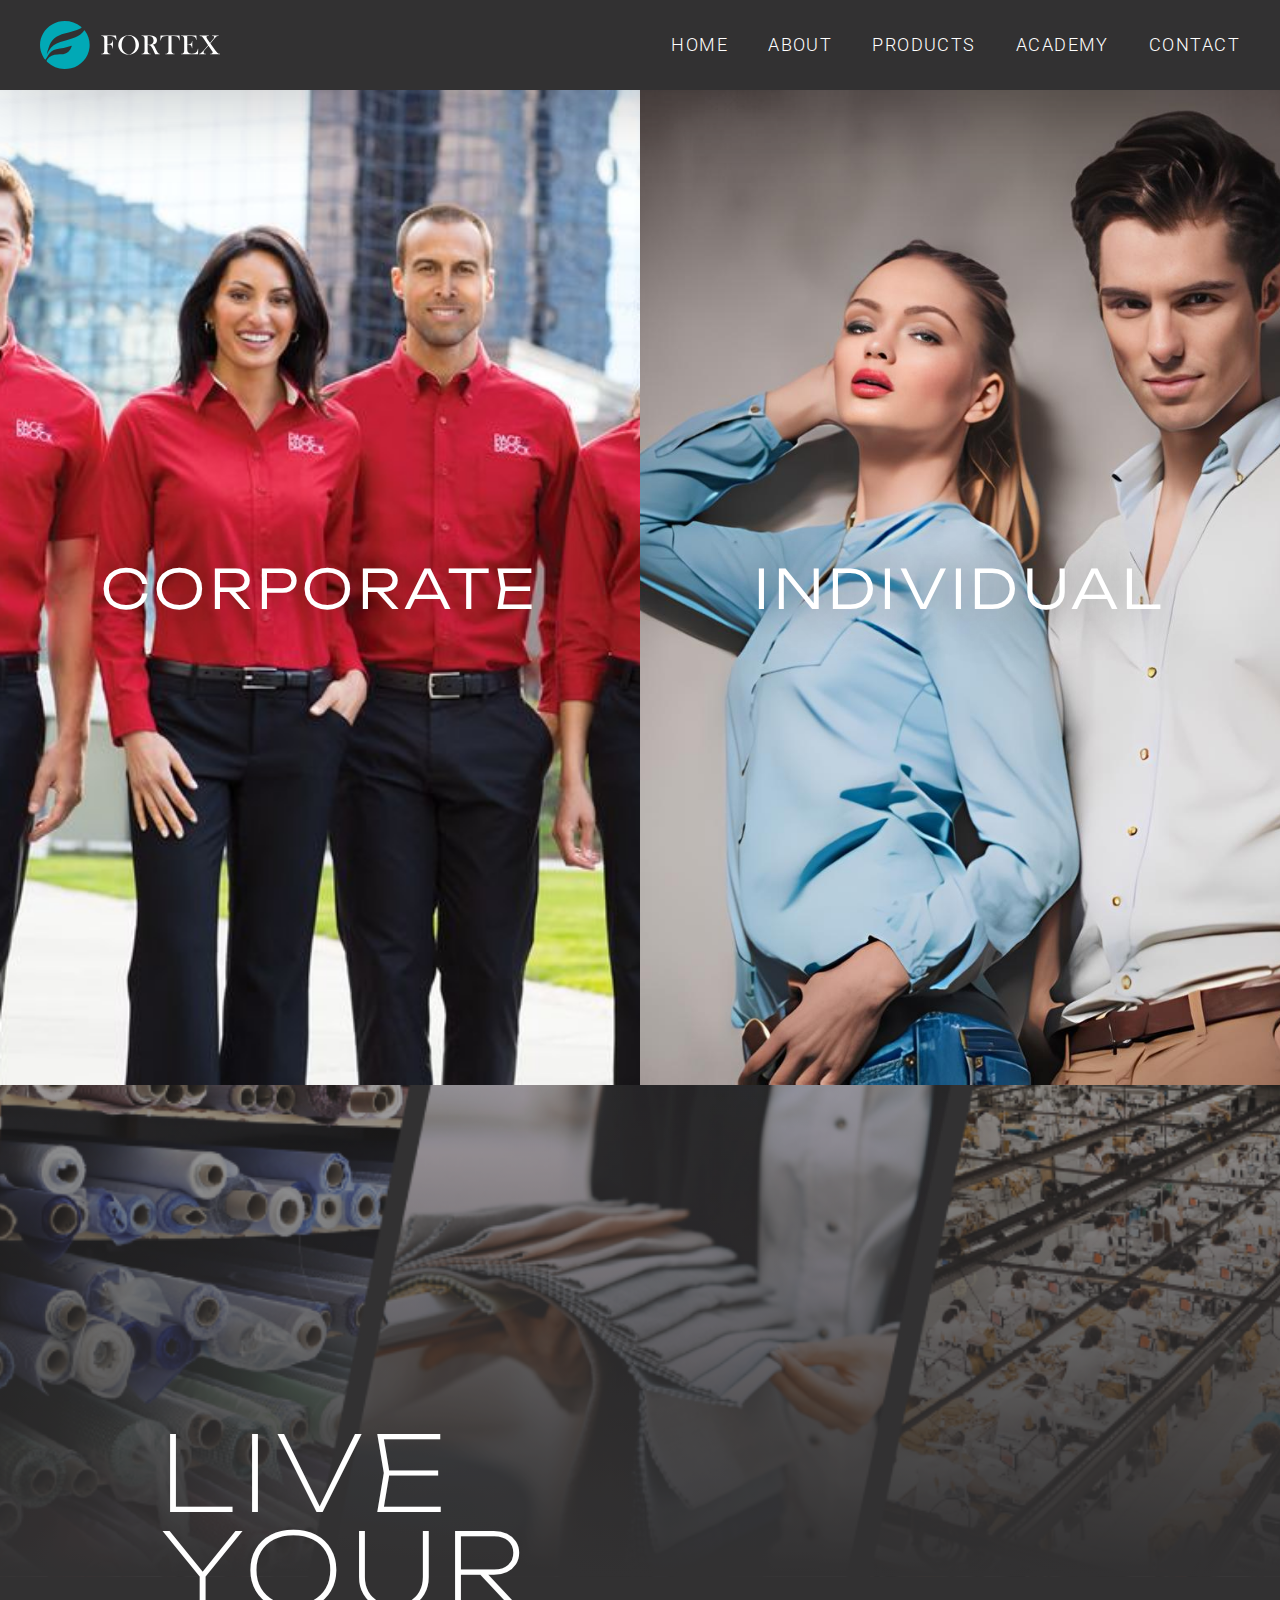
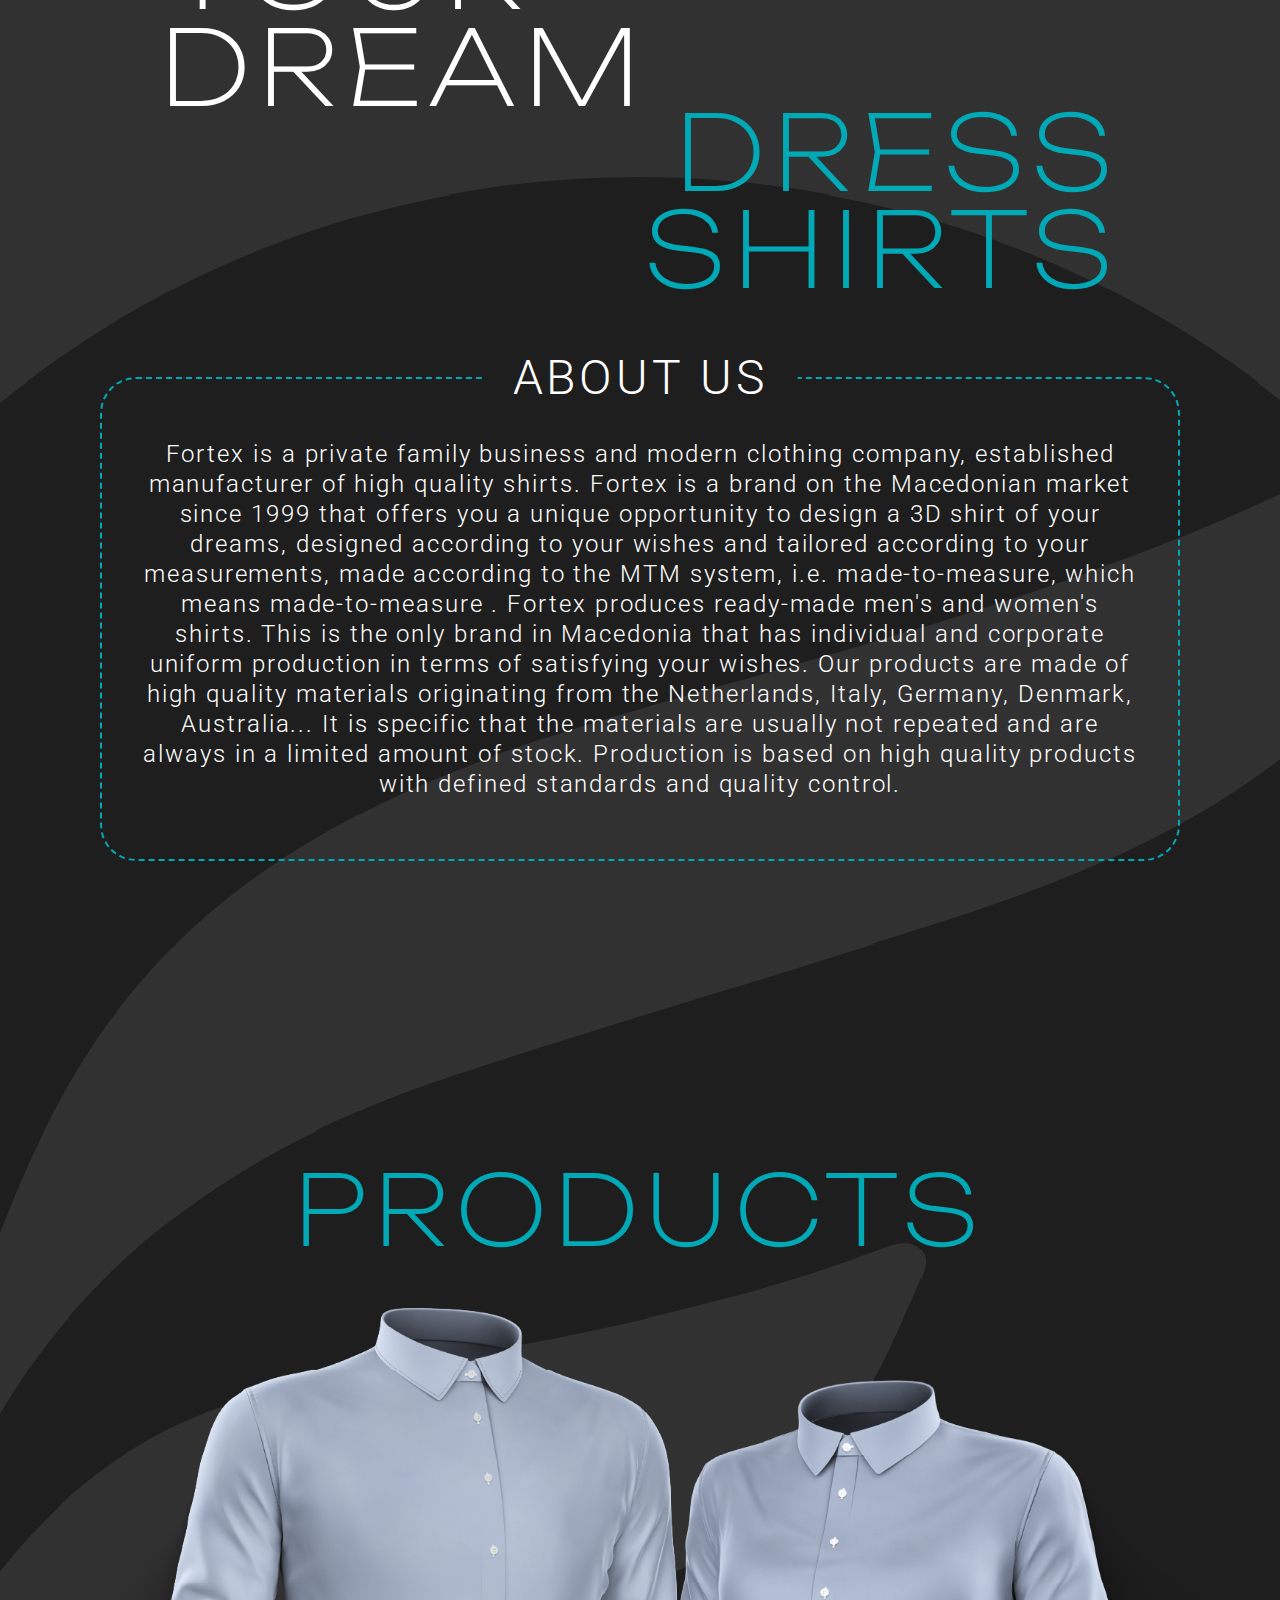
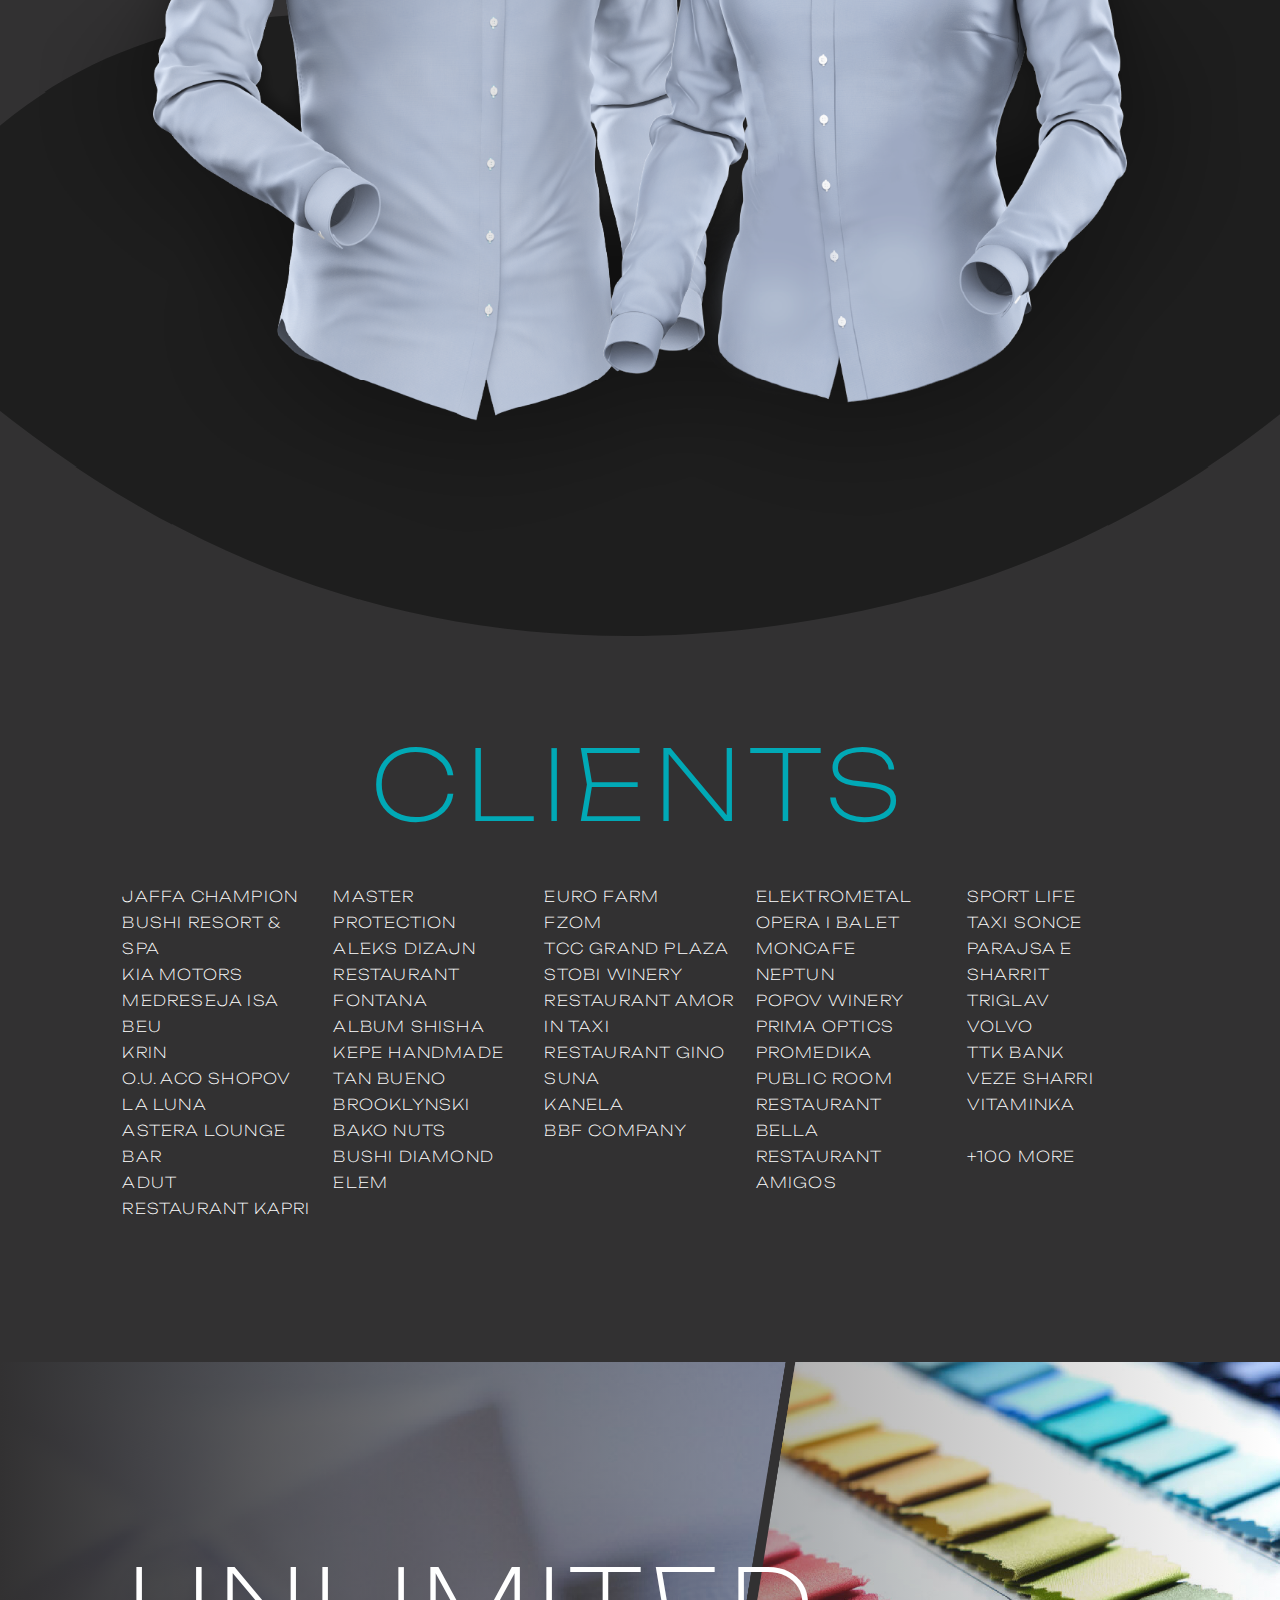
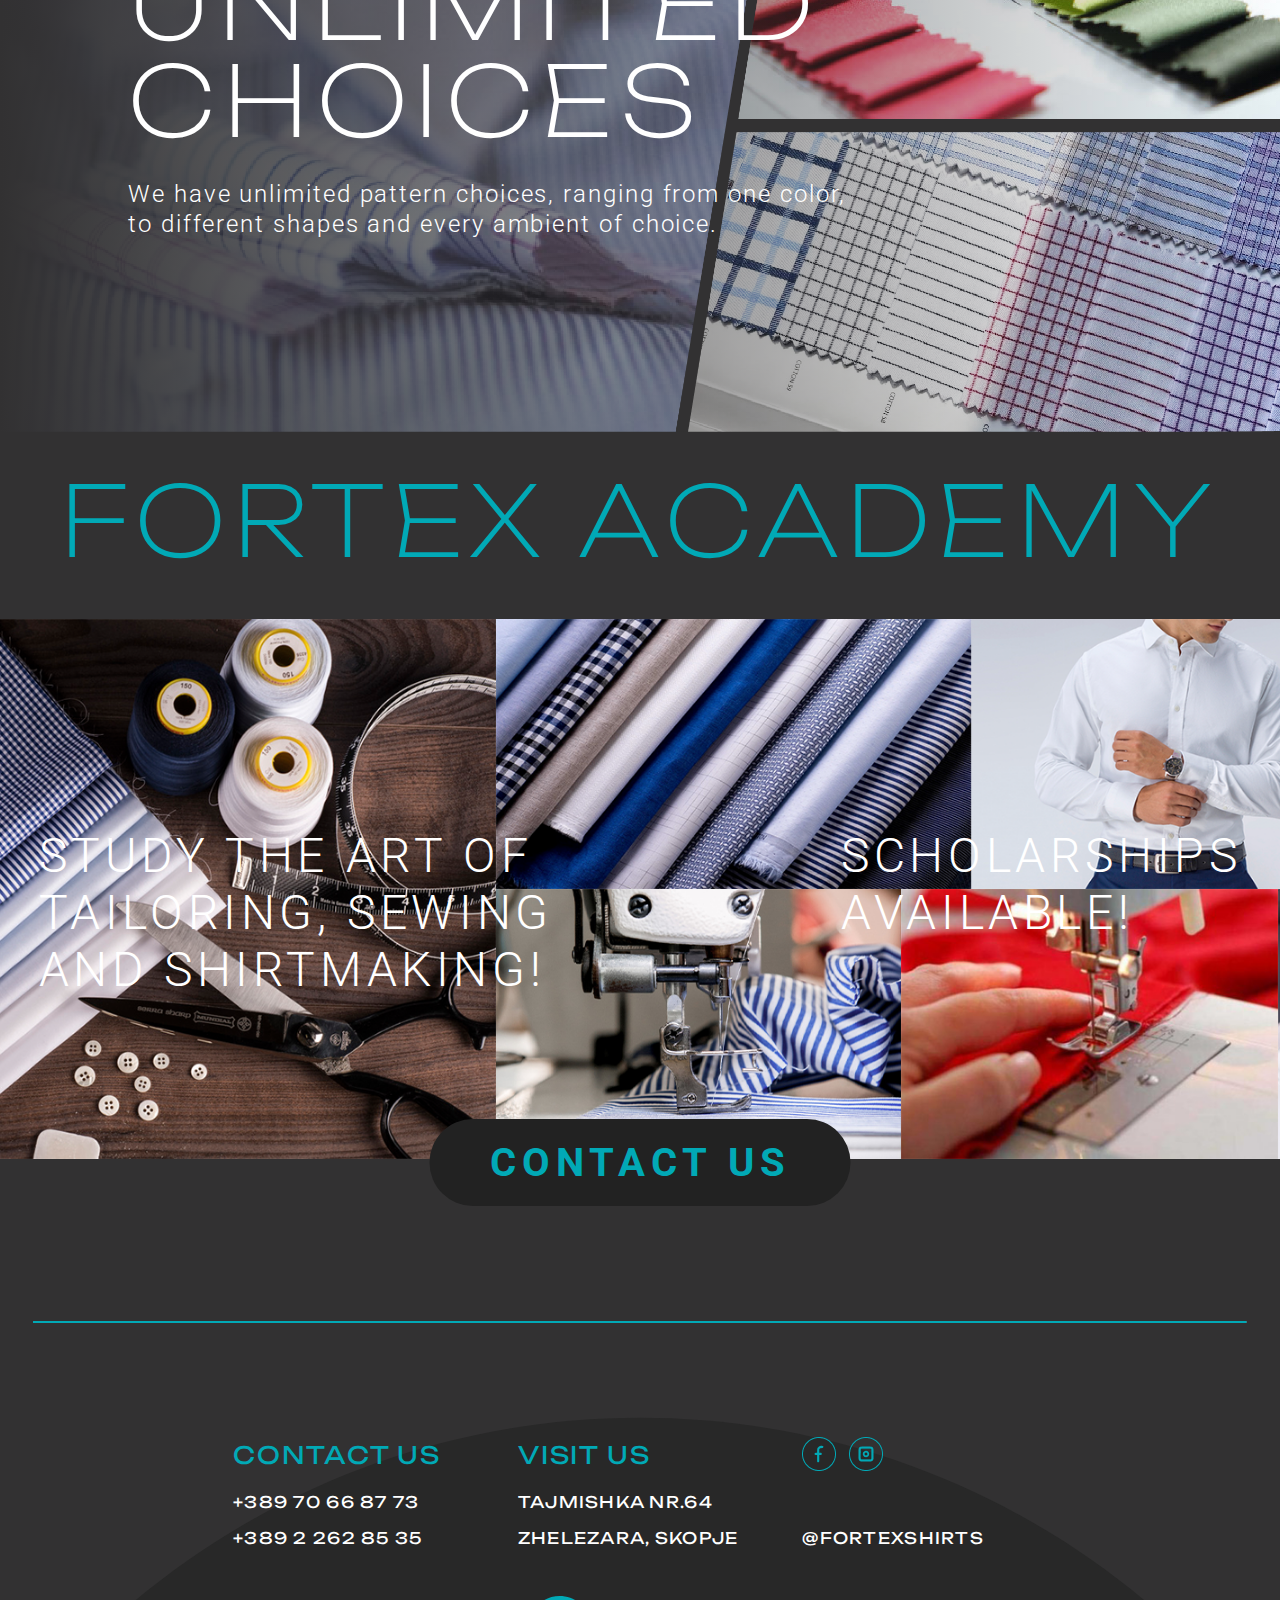
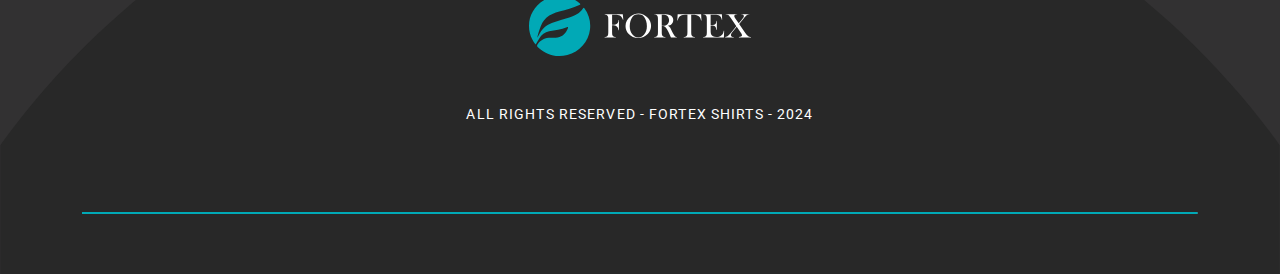
<file: index.html>
<!DOCTYPE html>
<html>
  <head>
    <meta name="viewport" content="width=device-width, initial-scale=1" />
    <meta charset="utf-8" />
        <title>Hero</title>

    <link rel="stylesheet" href="https://fonts.googleapis.com/css2?family=Unbounded:wght@200;300&family=Roboto:wght@300;700&display=swap" />
    <style>
      * {
        margin: 0;
        padding: 0;
        box-sizing: border-box;
      }
      
      body {
        background-color: #323132;
        color: white;
        font-family: "Roboto", sans-serif;
      }
      
      .MENU {
        width: 100%;
        height: 90px;
        background-color: #323132;
        box-shadow: 0px 4px 85px rgba(0, 0, 0, 0.25);
        display: flex;
        justify-content: center;
        align-items: center;
        position: relative;
        padding: 0 20px;
        z-index: 4;
      }

      .group {
        max-width: 1600px;
        width: 100%;
        display: flex;
        justify-content: space-between;
        align-items: center;
        padding: 15px 20px;
      }

      .LOGO {
        width: 180px;
        height: auto;
      }

      .nav-links {
        display: flex;
        gap: 40px;
      }

      .text-wrapper {
        font-family: "Roboto", Helvetica;
        font-weight: 300;
        color: #ffffff;
        font-size: 18px;
        letter-spacing: 1.44px;
        text-decoration: none;
        white-space: nowrap;
        transition: opacity 0.3s;
      }

      .text-wrapper:hover {
        opacity: 0.8;
      }

      .hamburger {
        display: none;
        cursor: pointer;
        width: 30px;
        height: 20px;
        flex-direction: column;
        justify-content: space-between;
      }

      .hamburger span {
        display: block;
        width: 100%;
        height: 2px;
        background-color: white;
        transition: all 0.3s;
      }

      /* Tablet styles */
      @media (max-width: 1024px) {
        .nav-links {
          gap: 30px;
        }

        .LOGO {
          width: 160px;
        }
      }
 
      /* Mobile styles */
      @media (max-width: 768px) {
        .MENU {
          height: 70px;
        }

        .group {
          flex-wrap: wrap;
        }

        .LOGO {
          width: 140px;
        }

        .nav-links {
          position: fixed;
          top: 70px;
          left: 0;
          width: 100%;
          background-color: #323132;
          flex-direction: column;
          align-items: center;
          padding: 20px 0;
          gap: 25px;
          transform: translateY(-150%);
          transition: transform 0.3s ease-in-out;
          z-index: 100;
        }

        .nav-links.active {
          transform: translateY(0);
        }

        .hamburger {
          display: flex;
        }

        .hamburger.active span:nth-child(1) {
          transform: translateY(9px) rotate(45deg);
        }

        .hamburger.active span:nth-child(2) {
          opacity: 0;
        }

        .hamburger.active span:nth-child(3) {
          transform: translateY(-9px) rotate(-45deg);
        }
      }


      .container {
        width: 100%;
        max-width: 1728px;
        margin: 0 auto;
        overflow: hidden;
      }
      
      /* Header Section */
      .header {
        display: grid;
        grid-template-columns: 1fr 1fr;
        height: 100vh;
        min-height: 995px;
      }
      
      .header-image {
        width: 100%;
        height: 100%;
        object-fit: cover;
      }
      
      .header-left {
        background-image: url('webimages/image1.png');
        background-size: cover;
        background-position: center;
        position: relative;
      }
      
      .header-right {
        background-image: url('webimages/image2.png');
        background-size: cover;
        background-position: center;
        position: relative;
      }
      
      .header-label {
        position: relative;
        top: 50%;
        transform: translateY(-50%);
        font-family: "Unbounded", sans-serif;
        font-weight: 300;
        font-size: 54px;
        letter-spacing: 4.32px;
        text-shadow: 0px 0px 50px rgba(0, 0, 0, 0.6);
      }
      
      .corporate {
        text-align: center;
      }
      
      .individual {
        text-align: center;
      }
      
      /* Dream Section */
      .dream-section {
        position: relative;
        padding: 100px 0;
        text-align: center;
      }
      
      .dream-bg {
  position: absolute;
  top: 0;
  left: 0;
  width: 100%;
  height: 100%;
  opacity: 0.6;
  background-image:
    linear-gradient(180deg, rgba(50, 49, 50, 0) 0%, rgba(50, 49, 50, 1) 100%),
    url('webimages/2ndhero.png');
  background-size: cover;
  background-position: center;
  background-repeat: no-repeat;
  z-index: 0;
}

     .dream-content {
  position: relative;
  z-index: 1;
  max-width: 1200px;
  margin: 0 auto;
  height: 100%;
  display: flex;
  justify-content: space-between;
  align-items: center;
}

.dream-title {
  transform: translateY(240px);
  font-family: "Unbounded", sans-serif;
  font-weight: 200;
  font-size: 104px;
  letter-spacing: 7.78px;
  line-height: 97.2px;
  text-align: left;
  padding-left: 10%;
  width: 30%;
}

.dream-subtitle {
  transform: translateY(470px);
  font-family: "Unbounded", sans-serif;
  font-weight: 200;
  color: #01a9b6;
    padding-right: 10%;
  font-size: 104px;
  letter-spacing: 7.78px;
  line-height: 97.2px;
  text-align: right;
  width: 60%;
}

      
   
      /* About Section */
      .about-section {
        margin-top: 200px;
        padding: 200px 100px;
        display: flex;
        justify-content: center;
      }
      
      .about-container {
        max-width: 1247px;
        width: 100%;
        position: relative;
        padding: 100px 140;
      }
      
      .about-border {
        border: 2px dashed #01a9b6;
        border-radius: 36px;
        padding: 60px 40px;
      }
      
      .about-title {
        position: absolute;
        top: 0;
        left: 50%;
  transform: translate(-50%, -50%); /* X: center, Y: move up slightly */
        
        background-color: rgb(30, 30, 30);
        padding: 10px 30px;
        font-size: 48px;
          font-weight: 300; /* or 400 for normal */
        letter-spacing: 3.84px;
      }
      
      .about-text {
        font-weight: 300;
        font-size: 24px;
        letter-spacing: 1.92px;
        line-height: 30px;
        text-align: center;
      }
      
      /* Products Section */
      .products-section {
        padding: 100px 0;
        text-align: center;
      }
      
      .products-title {
        font-family: "Unbounded", sans-serif;
        font-weight: 200;
        color: #01a9b6;
        font-size: 97.2px;
        letter-spacing: 7.78px;
        line-height: 97.2px;
        margin-bottom: 50px;
      }
      
      .products-image {
        max-width: 1202px;
        width: 100%;
        height: auto;
        margin: 0 auto;
      }
      
      /* Clients Section */
      .clients-section {
        padding: 100px 0;
        text-align: center;
      }
      
      .clients-title {
        font-family: "Unbounded", sans-serif;
        font-weight: 200;
        color: #01a9b6;
        font-size: 97.2px;
        letter-spacing: 7.78px;
        line-height: 97.2px;
        margin-bottom: 50px;
      }
      
      .clients-grid {
        display: grid;
        grid-template-columns: repeat(5, 1fr);
        gap: 20px;
        max-width: 1241px;
        margin: 0 8%;
        padding: 0 20px;

      }
      
      .client-column {
        font-family: "Unbounded", sans-serif;
        font-weight: 200;
        font-size: 15px;
        letter-spacing: 1.2px;
        line-height: 26px;
        text-align: left;
      }
      
      /* Choices Section */
      .choices-section {
        position: relative;
        height: 670px;
        margin: 40px 0;
      }
      
      .choices-bg {
        width: 100%;
        height: 100%;
        object-fit: cover;
      }
      
      .choices-overlay {
        position: absolute;
        top: 0;
        left: 0;
        width: 100%;
        height: 100%;
        background: linear-gradient(90deg, rgba(50, 49, 50, 1) 0%, rgba(50, 49, 50, 0) 100%);
      }
      
      .choices-content {
        position: absolute;
        top: 50%;
        transform: translateY(-50%);
        left: 10%;
        max-width: 738px;
      }
      
      .choices-title {
        font-family: "Unbounded", sans-serif;
        font-weight: 200;
        font-size: 97.2px;
        letter-spacing: 7.78px;
        line-height: 97.2px;
        margin-bottom: 30px;
      }
      

      .fortex-title{
font-family: "Unbounded", sans-serif;
        font-weight: 200;
        color: #01a9b6;
        font-size: 97.2px;
        letter-spacing: 7.78px;
        line-height: 97.2px;
        margin-bottom: 50px;
        align-items:center ;
        text-align: center;
      }
      .choices-text {
        font-weight: 300;
        font-size: 24px;
        letter-spacing: 1.92px;
        line-height: 30px;
      }
      
      /* Academy Section */
      .academy-section {
        position: relative;
        height: 587px;
        margin: 40px 0;
      }
      
      .academy-bg {
        width: 100%;
        height: 540px;
        object-fit: cover;
      }
      
      .academy-content {
        position: absolute;
        top: 50%;
        left: 50%;
        transform: translate(-50%, -50%);
        width: 100%;
        max-width: 1203px;
        display: flex;
        justify-content: space-between;
      }
      .about-products-wrapper {
        position: relative;
        background-image: url(webimages/vector\ \(3\).svg);
        background-size: cover;
        background-position: center;
        opacity: 1;
        z-index: -1;
      }
      
      .academy-text {
        font-weight: 300;
        font-size: 57.6px;
        letter-spacing: 4.61px;
        line-height: normal;
      }
      
      .contact-button {
        position: absolute;
        bottom: 0;
        left: 50%;
        transform: translateX(-50%);
        background-color: #222222;
        border-radius: 47px;
        padding: 20px 60px;
        font-weight: 700;
        color: #01a9b6;
        font-size: 40px;
        letter-spacing: 6px;
        text-decoration: none;
      }
      
      /* Responsive Styles */
      @media (max-width: 1440px) {
        /* .dream-title, .dream-subtitle, .products-title, .clients-title {
        
        } */
     
        .academy-text {
          font-size: 48px;
        }
      }
      
      @media (max-width: 1024px) {
        .client-column {
       
        text-align: center;
      }
          .dream-subtitle{
          font-size: 72px;
          line-height: 72px;
          padding-right: 20%;
        }
        .clients-title{
font-size: 72px;
          line-height: 72px;
        }
        .products-title,.fortex-title{
            font-size: 72px;
          line-height: 72px;
        }
.dream-title{
    font-size: 72px;
          line-height: 72px;
    padding-left: 20%;
}

        .header {
          grid-template-columns: 1fr;
          height: auto;
          min-height: auto;
        }
        
        .header-left, .header-right {
          height: 50vh;
        }
        

        
        .about-title {
          font-size: 36px;
        }
        
        .about-text {
          font-size: 20px;
        }
        
        .clients-grid {
          grid-template-columns: repeat(3, 1fr);
        }
        
        .academy-content {
          flex-direction: column;
          text-align: center;
        }
        
        .academy-text {
          font-size: 36px;
          margin-bottom: 20px;
        }
      }
      
      @media (max-width: 768px) {
        .dream-title, .dream-subtitle, .products-title, .clients-title,.fortex-title {
          font-size: 60px;
          line-height: 60px;
        }
        
        .about-title {
          font-size: 28px;
        }
        
        .about-text {
          font-size: 18px;
        }
        
        .clients-grid {
          grid-template-columns: repeat(2, 1fr);
        }
        
        .choices-content {
          padding: 0 20px;
        }
        
        .choices-title {
          font-size: 48px;
          line-height: 48px;
        }
        
        .choices-text {
          font-size: 18px;
        }
        
        .academy-text {
          font-size: 28px;
        }
        
        .contact-button {
          font-size: 28px;
          padding: 15px 40px;
        }
      }
      
      @media (max-width: 480px) {
          .products-title, .clients-title {
          font-size: 48px;
          line-height: 48px;
        }
        .dream-content{
            display: block;
        }
        .dream-title{
              transform: translateY(140px); /* Reset or reduce if needed */
    font-size: 48px; /* Smaller font for mobile */
    line-height: 42px;
    text-align: center;
    width: 100%;
    padding: 0 20px;
        }
  .dream-subtitle {
    transform: translateY(200px); /* Reset or reduce if needed */
    font-size: 48px; /* Smaller font for mobile */
    line-height: 42px;
    text-align: center;
    width: 100%;
    padding: 0 20px;
  }
        
        .header-label {
          font-size: 36px;
        }
        
        .about-title {
          font-size: 24px;
        }
        
        .about-text {
          font-size: 16px;
        }
        .about-section{
                padding: 200px 10px;

        }
        .clients-grid {
          grid-template-columns: 1fr;
        }
        
        .choices-title {
          font-size: 36px;
          line-height: 36px;
        }
        
        .academy-text {
          font-size: 24px;
        }
        
        .contact-button {
          font-size: 17px;
          padding: 10px 20px;
transform: translate3d(-100px, -10px, 10px); 
        }
      }
     .FOOTER {
    background-color: #323132;
    width: 100%;
    height: auto;
    min-height: 620px;
    position: relative;
    background-image: url(webimages/layer-1.svg);
    background-size: contain;            /* Keep aspect ratio */
    background-repeat: no-repeat;        /* Avoid repeat */
    background-position: bottom center;  /* Align horizontally center, vertically bottom */
    display: flex;
    flex-direction: column;
    align-items: center;
    padding: 75px 20px 40px;
}


        .p {
            font-family: "Roboto", Helvetica;
            font-weight: 400;
            color: #ffffff;
            font-size: 14px;
            letter-spacing: 1.12px;
            line-height: 36px;
            white-space: nowrap;
            margin-top: auto;
            margin-bottom: 20px;
            text-align: center;
        }

        .vector-stroke {
            width: 90%;
            max-width: 1214px;
            height: 2px;
            margin: 20px auto;
            background-color: rgba(255, 255, 255, 0.2);
        }

        .group-3 {
            width: 100%;
            max-width: 1214px;
            height: auto;
            display: flex;
            flex-direction: column;
            align-items: center;
            position: relative;
            margin-bottom: 40px;
        }

        .vector-stroke-2 {
            width: 100%;
            height: 2px;
            background-color: rgba(255, 255, 255, 0.2);
            margin-bottom: 40px;
        }

        .group-4 {
            width: 100%;
            max-width: 814px;
            height: auto;
            display: flex;
            flex-wrap: wrap;
            justify-content: space-between;
            gap: 40px;
            margin: 74px auto 0;
            position: relative;
        }

        .group-5, .group-wrapper, .group-7 {
            flex: 1;
            min-width: 200px;
            position: relative;
            height: 119px;
        }

        .text-wrapper-2 {
            font-family: "Unbounded", Helvetica;
            font-weight: 400;
            color: #ffffff;
            font-size: 16px;
            letter-spacing: 1.28px;
            line-height: 36px;
            position: absolute;
            bottom: 0;
            left: 0;
        }

        .text-wrapper-3 {
            font-family: "Unbounded", Helvetica;
            font-weight: 400;
            color: #01a9b6;
            font-size: 24px;
            letter-spacing: 1.92px;
            line-height: 36px;
            white-space: nowrap;
            position: absolute;
            top: 0;
            left: 0;
        }

        .group-6 {
            position: relative;
            width: 100%;
            height: 119px;
        }

        .text-wrapper-4 {
            font-family: "Unbounded", Helvetica;
            font-weight: 400;
            color: #ffffff;
            font-size: 16px;
            letter-spacing: 1.28px;
            line-height: 36px;
            white-space: nowrap;
            position: absolute;
            bottom: 0;
            left: 0;
        }

        .layer {
            position: absolute;
            width: 81px;
            height: 34px;
            top: 0;
            left: 0;
        }

        .img, .group-8 {
            position: absolute;
            width: 34px;
            height: 34px;
            top: 0;
        }

        .img {
            left: 0;
        }

        .group-8 {
            left: 47px;
        }

        .LOGO-2 {
            width: 222px;
            height: 60px;
            margin: 40px auto;
            display: block;
        }

        /* Responsive adjustments */
        @media (max-width: 768px) {
            .group-4 {
                flex-direction: column;
                align-items: center;
                text-align: center;
                gap: 60px;
                margin-top: 40px;
            }

            .group-5, .group-wrapper, .group-7 {
                height: auto;
                min-height: 119px;
                text-align: center;
            }

            .text-wrapper-2, .text-wrapper-3, .text-wrapper-4 {
                position: static;
                text-align: center;
            }

            .layer {
                position: relative;
                margin: 15px auto 0;
            }

            .vector-stroke, .vector-stroke-2 {
                margin: 40px auto;
            }
        }

        @media (max-width: 480px) {
            .p {
                white-space: normal;
                text-align: center;
                line-height: 1.5;
            }
.FOOTER{
    padding-top: 0px;
}
            .group-5, .group-wrapper, .group-7 {
                min-width: 100%;
            }
        }
     




    </style>
  </head>
  <body>
 <div class="MENU">
      <div class="group">
        <img class="LOGO" src="webimages/logo.svg" alt="Logo" />
        <div class="hamburger" id="hamburger">
          <span></span>
          <span></span>
          <span></span>
        </div>
        <div class="nav-links" id="navLinks">
          <a href="index.html" class="text-wrapper">HOME</a>
          <a href="aboutus.html" class="text-wrapper">ABOUT</a>
          <a href="product.html" class="text-wrapper">PRODUCTS</a>
          <a href="academy.html" class="text-wrapper">ACADEMY</a>
          <a href="#" class="text-wrapper">CONTACT</a>
        </div>
      </div>
    </div>
    
    <div class="container">
      <!-- Header Section -->
      <section class="header">
        <div class="header-left">
          <div class="header-label corporate">CORPORATE</div>
        </div>
        <div class="header-right">
          <div class="header-label individual">INDIVIDUAL</div>
        </div>
      </section>
      
      <!-- Dream Section -->
      <section class="dream-section">
        <div class="dream-bg"></div>
        <div class="dream-content">
          <h1 class="dream-title">LIVE <br />YOUR <br />DREAM</h1>
          <h2 class="dream-subtitle">DRESS<br />SHIRTS</h2>
        </div>
      </section>
      
      <div class="about-products-wrapper">
      <!-- About Section -->
      <section class="about-section">
        <div class="about-container">
          <h3 class="about-title">ABOUT US</h3>
          <div class="about-border">
            <p class="about-text">
              Fortex is a private family business and modern clothing company, established manufacturer of high
              quality shirts. Fortex is a brand on the Macedonian market since 1999 that offers you a unique
              opportunity to design a 3D shirt of your dreams, designed according to your wishes and tailored
              according to your measurements, made according to the MTM system, i.e. made-to-measure, which means
              made-to-measure . Fortex produces ready-made men's and women's shirts. This is the only brand in
              Macedonia that has individual and corporate uniform production in terms of satisfying your wishes. Our
              products are made of high quality materials originating from the Netherlands, Italy, Germany, Denmark,
              Australia... It is specific that the materials are usually not repeated and are always in a limited
              amount of stock. Production is based on high quality products with defined standards and quality
              control.
            </p>
          </div>
        </div>
      </section>
      
      <!-- Products Section -->
      <section class="products-section">
        <h2 class="products-title">PRODUCTS</h2>
        <img class="products-image" src="webimages/doubleshirt.png" alt="Products">
      </section>
          </div>

      <!-- Clients Section -->
      <section class="clients-section">
        <h2 class="clients-title">CLIENTS</h2>
        <div class="clients-grid">
          <div class="client-column">
            JAFFA CHAMPION<br />BUSHI RESORT & SPA<br />KIA MOTORS<br />MEDRESEJA ISA BEU<br />KRIN<br />O.U. ACO
            SHOPOV<br />LA LUNA<br />ASTERA LOUNGE BAR<br />ADUT<br />RESTAURANT KAPRI
          </div>
          <div class="client-column">
            MASTER PROTECTION<br />ALEKS DIZAJN<br />RESTAURANT FONTANA<br />ALBUM SHISHA<br />KEPE HANDMADE<br />TAN
            BUENO<br />BROOKLYNSKI<br />BAKO NUTS<br />BUSHI DIAMOND<br />ELEM
          </div>
          <div class="client-column">
            EURO FARM<br />FZOM<br />TCC GRAND PLAZA<br />STOBI WINERY<br />RESTAURANT AMOR<br />IN TAXI<br />RESTAURANT
            GINO<br />SUNA<br />KANELA<br />BBF COMPANY
          </div>
          <div class="client-column">
            ELEKTROMETAL<br />OPERA I BALET<br />MONCAFE<br />NEPTUN<br />POPOV WINERY<br />PRIMA OPTICS<br />PROMEDIKA<br />PUBLIC
            ROOM<br />RESTAURANT BELLA<br />RESTAURANT AMIGOS
          </div>
          <div class="client-column">
            SPORT LIFE<br />TAXI SONCE<br />PARAJSA E SHARRIT<br />TRIGLAV<br />VOLVO<br />TTK BANK<br />VEZE SHARRI<br />VITAMINKA<br /><br />+100
            MORE
          </div>
        </div>
      </section>

      <!-- Choices Section -->
      <section class="choices-section">
        <img class="choices-bg" src="webimages/choice.png" alt="Choices">
        <div class="choices-overlay"></div>
        <div class="choices-content">
          <h2 class="choices-title">UNLIMITED<br />CHOICES</h2>
          <p class="choices-text">
            We have unlimited pattern choices, ranging from one color,<br />to different shapes and every ambient of
            choice.
          </p>
        </div>
      </section>
              <h2 class="fortex-title">FORTEX ACADEMY</h2>

      <!-- Academy Section -->
      <section class="academy-section">
        <img class="academy-bg" src="webimages/academysection.png" alt="Academy">
        <div class="academy-content">
          <p class="academy-text">STUDY THE ART OF <br />TAILORING, SEWING <br />AND SHIRTMAKING!</p>
          <p class="academy-text">SCHOLARSHIPS<br />AVAILABLE!</p>
        </div>
        <a href="#" class="contact-button">CONTACT US</a>
      </section>
        <!-- Footer Section -->
         
 <footer class="FOOTER">
        <div class="group-3">
            <img class="vector-stroke-2" src="webimages/vector-1--stroke-.svg" />
            <div class="group-4">
                <div class="group-5">
                    <div class="text-wrapper-3">CONTACT US</div>
                    <p class="text-wrapper-2">+389 70 66 87 73 <br />+389 2 262 85 35</p>
                </div>
                <div class="group-wrapper">
                    <div class="group-6">
                        <div class="text-wrapper-3">VISIT US</div>
                        <div class="text-wrapper-2">TAJMISHKA NR.64 <br />ZHELEZARA, SKOPJE</div>
                    </div>
                </div>
                <div class="group-7">
                    <div class="text-wrapper-4">@FORTEXSHIRTS</div>
                    <div class="layer">
                        <img class="img" src="webimages/fb.png" alt="Social icon" />
                        <img class="group-8" src="webimages/insta.png" alt="Social icon" />
                    </div>
                </div>
            </div>
            <img class="LOGO-2" src="webimages/logo.svg" alt="Fortex Logo" />
                    <p class="p">ALL RIGHTS RESERVED - FORTEX SHIRTS - 2024</p>

        </div>
        <img class="vector-stroke" src="webimages/vector-1--stroke- (1).svg" />
    </footer>

    </div>
    <script>
    const hamburger = document.getElementById('hamburger');
      const navLinks = document.getElementById('navLinks');

      hamburger.addEventListener('click', () => {
        navLinks.classList.toggle('active');
        hamburger.classList.toggle('active');
      });
</script>
  </body>
  
</html>
</file>
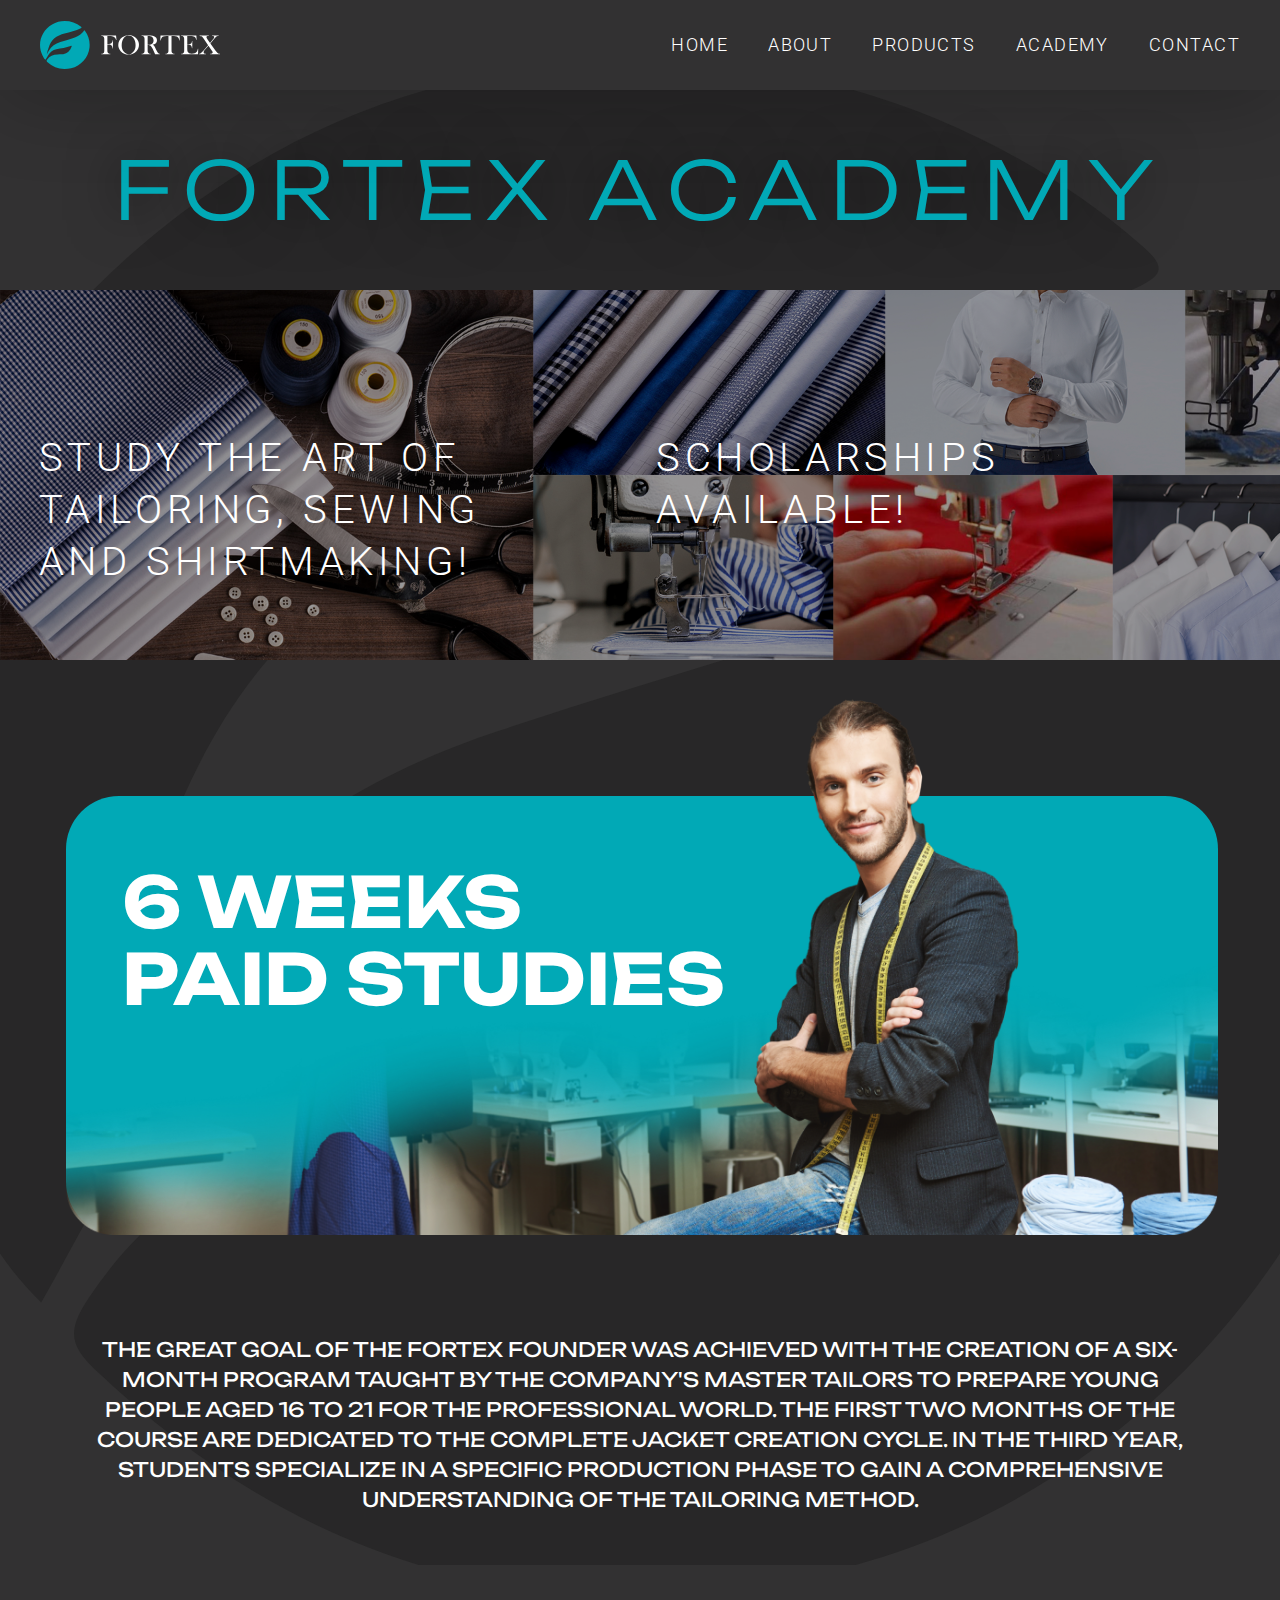
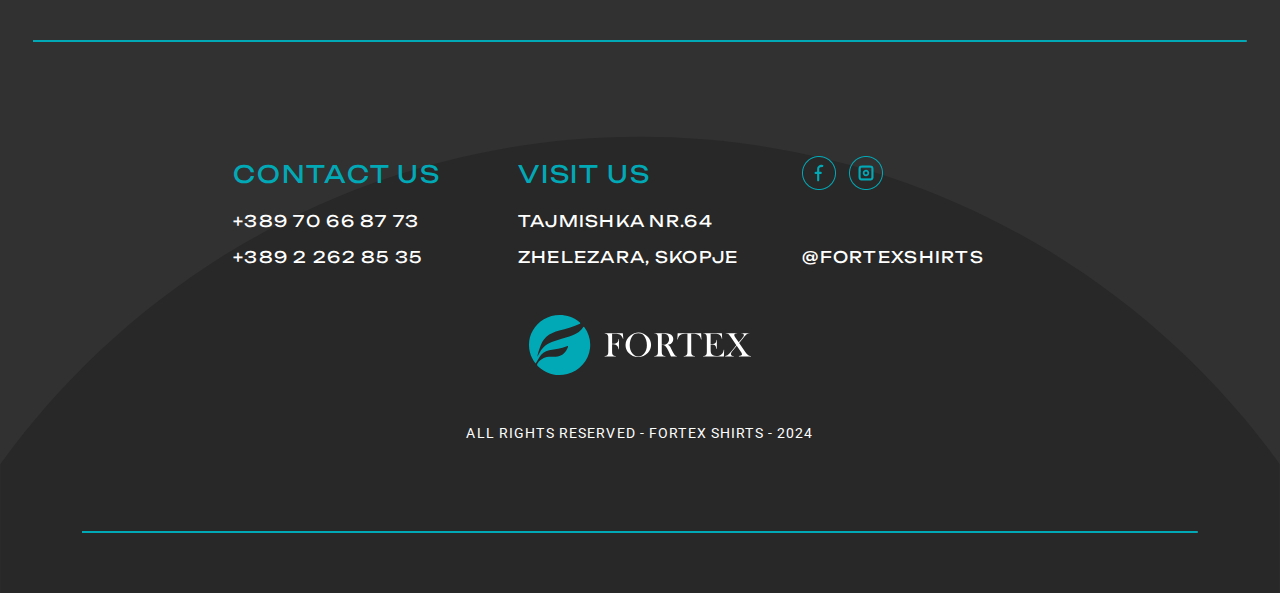
<file: academy.html>
<!DOCTYPE html>
<html>
  <head>
    <meta name="viewport" content="width=device-width, initial-scale=1" />
    <meta charset="utf-8" />
    <link href="https://fonts.googleapis.com/css2?family=Unbounded:wght@300;400;600&family=Roboto:wght@300;400&display=swap" rel="stylesheet">
    <link rel="stylesheet" href="academy.css">
  </head>
  <body>
<div class="MENU1">
      <div class="group1">
        <img class="LOGO" src="webimages/logo.svg" alt="Logo" />
        <div class="hamburger" id="hamburger">
          <span></span>
          <span></span>
          <span></span>
        </div>
        <div class="nav-links" id="navLinks">
          <a href="index.html" class="text-wrapper">HOME</a>
          <a href="aboutus.html" class="text-wrapper">ABOUT</a>
          <a href="product.html" class="text-wrapper">PRODUCTS</a>
          <a href="academy.html" class="text-wrapper">ACADEMY</a>
          <a href="#" class="text-wrapper">CONTACT</a>
        </div>
      </div>
    </div>


    <div class="ACADEMY">
      <div class="overlap-group-wrapper">
        <img class="vector" src="webimages/vector (1).svg" alt="background pattern" />
        
        <div class="fortex-academy">FORTEX ACADEMY</div>
        
        <div class="div-2">
 <div class="group-7">
          <p class="STUDY-THE-ART-OF">STUDY THE ART OF <br />TAILORING, SEWING <br />AND SHIRTMAKING!</p>
          <div class="SCHOLARSHIPS">SCHOLARSHIPS<br />AVAILABLE!</div>
        </div>
        

        </div>
        
       
        <div class="akademija-container">
          <img class="akademija" src="webimages/akademija-1.png" alt="Fortex Academy" />
          <div class="rectangle"></div>
          <div class="element-weeks-paid-studies">6 WEEKS<br />PAID STUDIES</div>
        </div>
        
        <p class="the-great-goal-of">
          THE GREAT GOAL OF THE FORTEX FOUNDER WAS ACHIEVED WITH THE CREATION OF A SIX-MONTH PROGRAM TAUGHT BY THE
          COMPANY'S MASTER TAILORS TO PREPARE YOUNG PEOPLE AGED 16 TO 21 FOR THE PROFESSIONAL WORLD. THE FIRST TWO
          MONTHS OF THE COURSE ARE DEDICATED TO THE COMPLETE JACKET CREATION CYCLE. IN THE THIRD YEAR, STUDENTS
          SPECIALIZE IN A SPECIFIC PRODUCTION PHASE TO GAIN A COMPREHENSIVE UNDERSTANDING OF THE TAILORING METHOD.
        </p>
      </div>
    </div>


  <footer class="FOOTER">
        <div class="group-3">
            <img class="vector-stroke-2" src="webimages/vector-1--stroke-.svg" />
            <div class="group-4">
                <div class="group-5">
                    <div class="text-wrapper-3">CONTACT US</div>
                    <p class="text-wrapper-2">+389 70 66 87 73 <br />+389 2 262 85 35</p>
                </div>
                <div class="group-wrapper">
                    <div class="group-6">
                        <div class="text-wrapper-3">VISIT US</div>
                        <div class="text-wrapper-2">TAJMISHKA NR.64 <br />ZHELEZARA, SKOPJE</div>
                    </div>
                </div>
                <div class="group-7">
                    <div class="text-wrapper-4">@FORTEXSHIRTS</div>
                    <div class="layer">
                        <img class="img" src="webimages/fb.png" alt="Social icon" />
                        <img class="group-8" src="webimages/insta.png" alt="Social icon" />
                    </div>
                </div>
            </div>
            <img class="LOGO-2" src="webimages/logo.svg" alt="Fortex Logo" />
                    <p class="p">ALL RIGHTS RESERVED - FORTEX SHIRTS - 2024</p>

        </div>
        <img class="vector-stroke" src="webimages/vector-1--stroke- (1).svg" />
    </footer>



<script>
    
  const hamburger = document.getElementById('hamburger');
      const navLinks = document.getElementById('navLinks');

      hamburger.addEventListener('click', () => {
        navLinks.classList.toggle('active');
        hamburger.classList.toggle('active');
      });
    </script>
  </body>
</html>
</file>
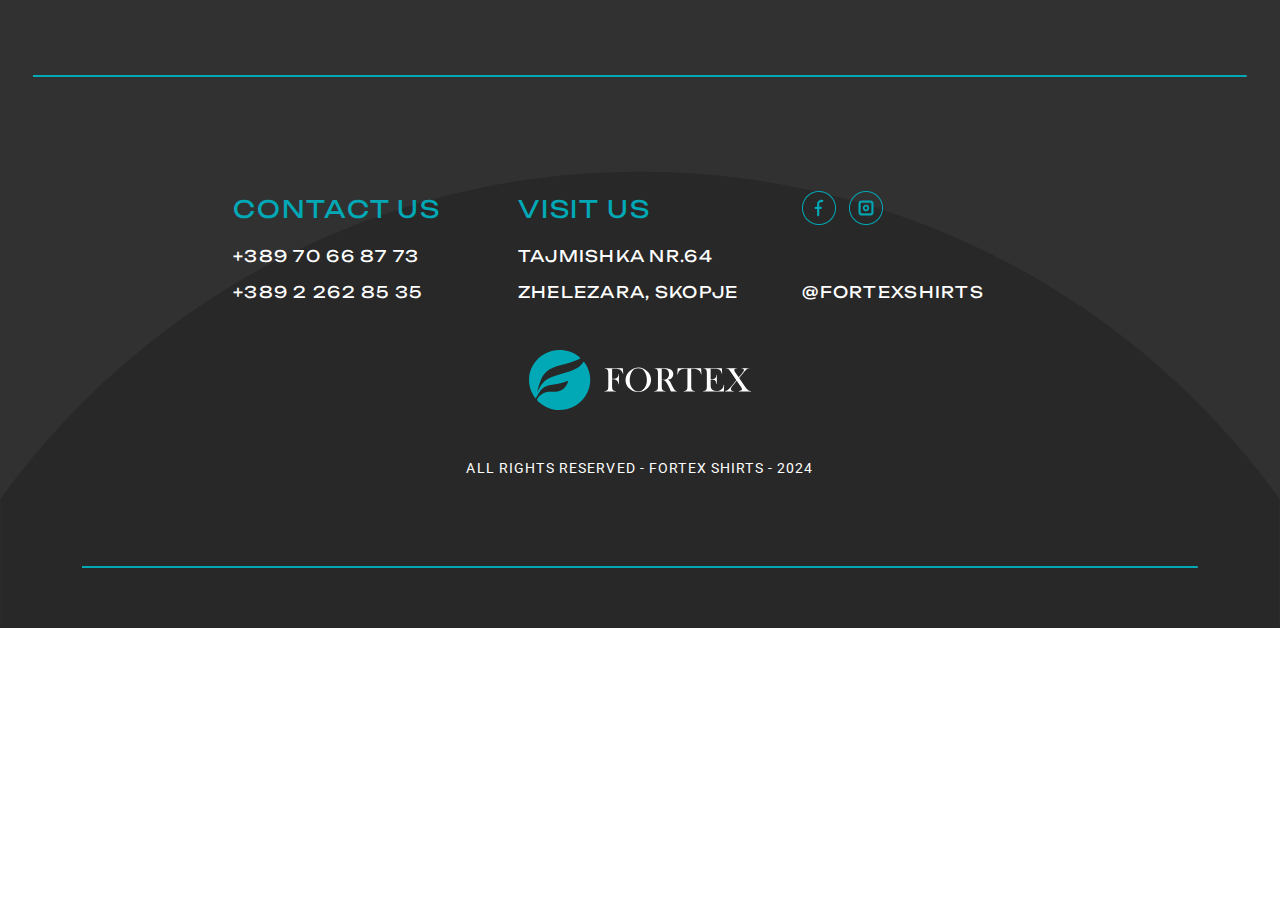
<file: footer.html>
<!DOCTYPE html>
<html lang="en">
<head>
    <meta charset="UTF-8">
    <meta name="viewport" content="width=device-width, initial-scale=1.0">
    <link href="https://fonts.googleapis.com/css2?family=Roboto:wght@300;400&family=Unbounded:wght@400;500&display=swap" rel="stylesheet">
    <style>
        * {
            margin: 0;
            padding: 0;
            box-sizing: border-box;
        }

        body {
            font-family: "Roboto", Helvetica, sans-serif;
            position: relative;
            min-height: 100vh;
        }

        .FOOTER {
    background-color: #323132;
    width: 100%;
    height: auto;
    min-height: 620px;
    position: relative;
    background-image: url(/webimages/layer-1.svg);
    background-size: contain;            /* Keep aspect ratio */
    background-repeat: no-repeat;        /* Avoid repeat */
    background-position: bottom center;  /* Align horizontally center, vertically bottom */
    display: flex;
    flex-direction: column;
    align-items: center;
    padding: 75px 20px 40px;
}


        .p {
            font-family: "Roboto", Helvetica;
            font-weight: 400;
            color: #ffffff;
            font-size: 14px;
            letter-spacing: 1.12px;
            line-height: 36px;
            white-space: nowrap;
            margin-top: auto;
            margin-bottom: 20px;
            text-align: center;
        }

        .vector-stroke {
            width: 90%;
            max-width: 1214px;
            height: 2px;
            margin: 20px auto;
            background-color: rgba(255, 255, 255, 0.2);
        }

        .group-3 {
            width: 100%;
            max-width: 1214px;
            height: auto;
            display: flex;
            flex-direction: column;
            align-items: center;
            position: relative;
            margin-bottom: 40px;
        }

        .vector-stroke-2 {
            width: 100%;
            height: 2px;
            background-color: rgba(255, 255, 255, 0.2);
            margin-bottom: 40px;
        }

        .group-4 {
            width: 100%;
            max-width: 814px;
            height: auto;
            display: flex;
            flex-wrap: wrap;
            justify-content: space-between;
            gap: 40px;
            margin: 74px auto 0;
            position: relative;
        }

        .group-5, .group-wrapper, .group-7 {
            flex: 1;
            min-width: 200px;
            position: relative;
            height: 119px;
        }

        .text-wrapper-2 {
            font-family: "Unbounded", Helvetica;
            font-weight: 400;
            color: #ffffff;
            font-size: 16px;
            letter-spacing: 1.28px;
            line-height: 36px;
            position: absolute;
            bottom: 0;
            left: 0;
        }

        .text-wrapper-3 {
            font-family: "Unbounded", Helvetica;
            font-weight: 400;
            color: #01a9b6;
            font-size: 24px;
            letter-spacing: 1.92px;
            line-height: 36px;
            white-space: nowrap;
            position: absolute;
            top: 0;
            left: 0;
        }

        .group-6 {
            position: relative;
            width: 100%;
            height: 119px;
        }

        .text-wrapper-4 {
            font-family: "Unbounded", Helvetica;
            font-weight: 400;
            color: #ffffff;
            font-size: 16px;
            letter-spacing: 1.28px;
            line-height: 36px;
            white-space: nowrap;
            position: absolute;
            bottom: 0;
            left: 0;
        }

        .layer {
            position: absolute;
            width: 81px;
            height: 34px;
            top: 0;
            left: 0;
        }

        .img, .group-8 {
            position: absolute;
            width: 34px;
            height: 34px;
            top: 0;
        }

        .img {
            left: 0;
        }

        .group-8 {
            left: 47px;
        }

        .LOGO-2 {
            width: 222px;
            height: 60px;
            margin: 40px auto;
            display: block;
        }

        /* Responsive adjustments */
        @media (max-width: 768px) {
            .group-4 {
                flex-direction: column;
                align-items: center;
                text-align: center;
                gap: 60px;
                margin-top: 40px;
            }

            .group-5, .group-wrapper, .group-7 {
                height: auto;
                min-height: 119px;
                text-align: center;
            }

            .text-wrapper-2, .text-wrapper-3, .text-wrapper-4 {
                position: static;
                text-align: center;
            }

            .layer {
                position: relative;
                margin: 15px auto 0;
            }

            .vector-stroke, .vector-stroke-2 {
                margin: 40px auto;
            }
        }

        @media (max-width: 480px) {
            .p {
                white-space: normal;
                text-align: center;
                line-height: 1.5;
            }
.FOOTER{
    padding-top: 0px;
}
            .group-5, .group-wrapper, .group-7 {
                min-width: 100%;
            }
        }
     
    </style>
</head>
<body>
    <footer class="FOOTER">
        <div class="group-3">
            <img class="vector-stroke-2" src="webimages/vector-1--stroke-.svg" />
            <div class="group-4">
                <div class="group-5">
                    <div class="text-wrapper-3">CONTACT US</div>
                    <p class="text-wrapper-2">+389 70 66 87 73 <br />+389 2 262 85 35</p>
                </div>
                <div class="group-wrapper">
                    <div class="group-6">
                        <div class="text-wrapper-3">VISIT US</div>
                        <div class="text-wrapper-2">TAJMISHKA NR.64 <br />ZHELEZARA, SKOPJE</div>
                    </div>
                </div>
                <div class="group-7">
                    <div class="text-wrapper-4">@FORTEXSHIRTS</div>
                    <div class="layer">
                        <img class="img" src="webimages/fb.png" alt="Social icon" />
                        <img class="group-8" src="webimages/insta.png" alt="Social icon" />
                    </div>
                </div>
            </div>
            <img class="LOGO-2" src="webimages/logo.svg" alt="Fortex Logo" />
                    <p class="p">ALL RIGHTS RESERVED - FORTEX SHIRTS - 2024</p>

        </div>
        <img class="vector-stroke" src="webimages/vector-1--stroke- (1).svg" />
    </footer>
</body>
</html>
</file>
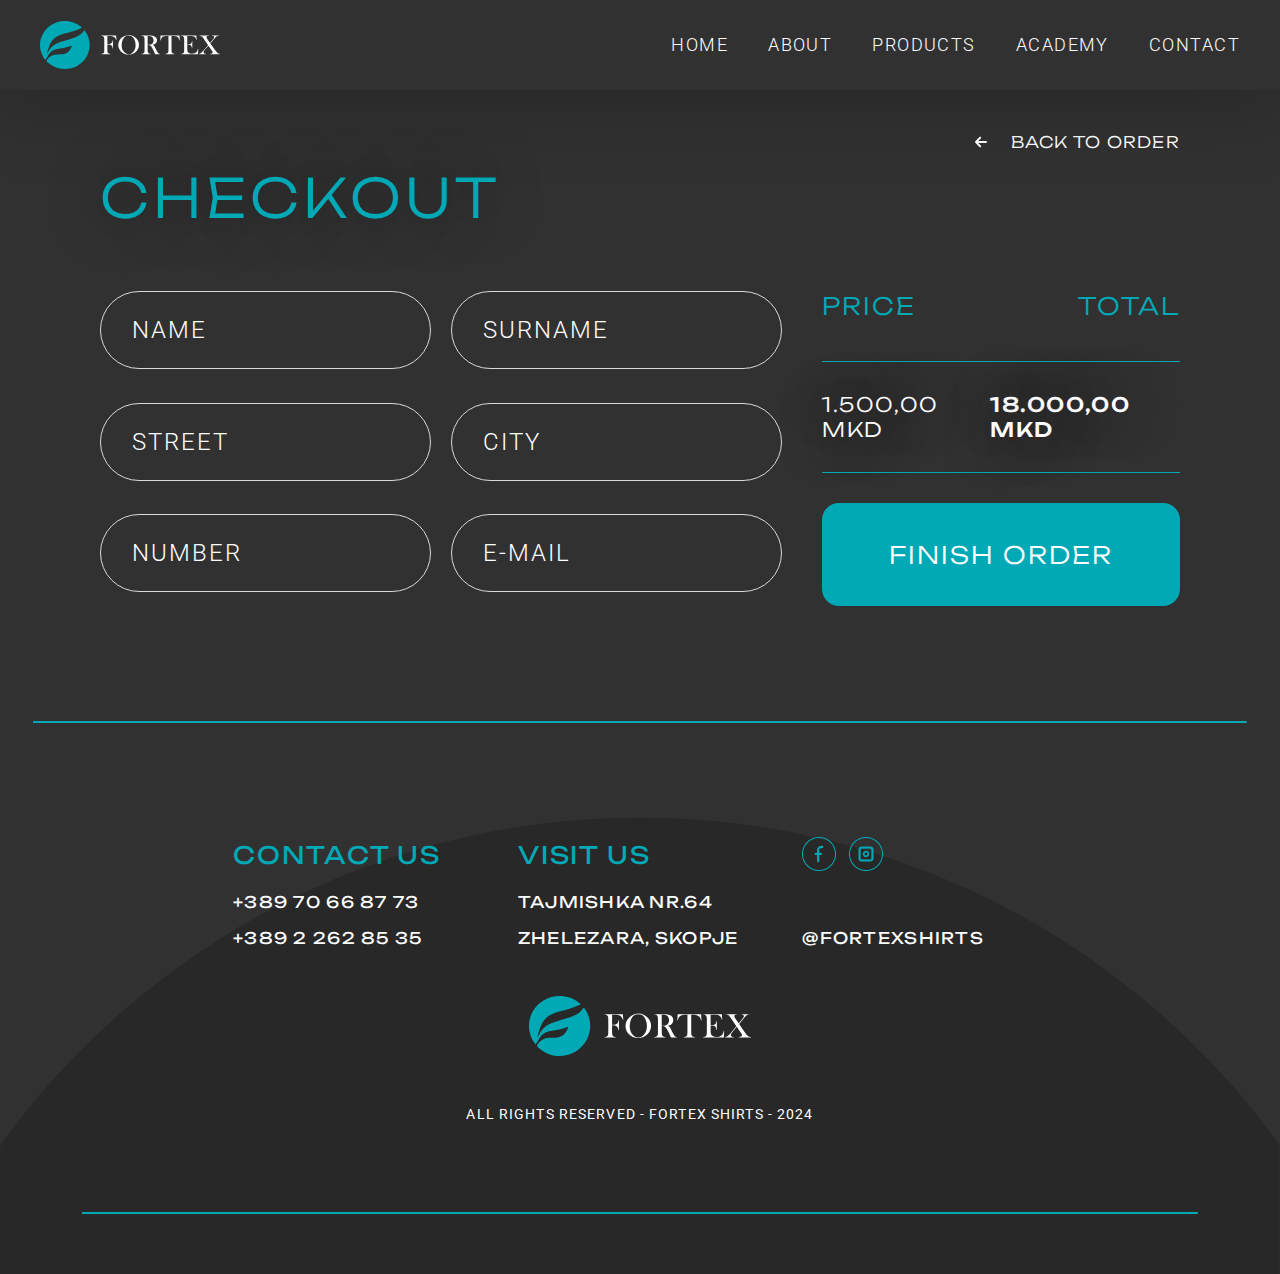
<file: productcheckout.html>
<!DOCTYPE html>
<html>
  <head>
    <meta charset="utf-8" />
    <meta name="viewport" content="width=device-width, initial-scale=1" />
    <link href="https://fonts.googleapis.com/css2?family=Unbounded:wght@300;500&family=Roboto:wght@300&display=swap" rel="stylesheet">
    <link rel="stylesheet" href="productcheckout.css">
  </head>
  <body>
 <div class="MENU">
      <div class="group">
        <img class="LOGO" src="webimages/logo.svg" alt="Logo" />
        <div class="hamburger" id="hamburger">
          <span></span>
          <span></span>
          <span></span>
        </div>
        <div class="nav-links" id="navLinks">
          <a href="index.html" class="text-wrapper">HOME</a>
          <a href="aboutus.html" class="text-wrapper">ABOUT</a>
          <a href="product.html" class="text-wrapper">PRODUCTS</a>
          <a href="academy.html" class="text-wrapper">ACADEMY</a>
          <a href="#" class="text-wrapper">CONTACT</a>
        </div>
      </div>
    </div>
    
    <div class="PRODUCT-CHECKOUT">
      <div class="checkout-container">
        <a href="productorder.html" class="back-link" style="display: flex; align-items: center; cursor: pointer; text-decoration: none; color: inherit;">
  <img src="webimages/down-arrow-sm.svg" width="24" height="24" />
  <span style="margin-left: 8px;">BACK TO ORDER</span>
</a>


        <h1 class="text-wrapper1">CHECKOUT</h1>

        <div class="form-price-wrapper">
          <!-- Inputs -->
          <div class="input-group">
            <div class="input-field"><input type="text" placeholder="NAME" /></div>
            <div class="input-field"><input type="text" placeholder="SURNAME" /></div>
            <div class="input-field"><input type="text" placeholder="STREET" /></div>
            <div class="input-field"><input type="text" placeholder="CITY" /></div>
            <div class="input-field"><input type="text" placeholder="NUMBER" /></div>
            <div class="input-field"><input type="email" placeholder="E-MAIL" /></div>
          </div>

          <!-- Price & Total -->
          <div class="price-box">
            <div class="section-row">
  <div class="section-title" style="text-align: left;">PRICE</div>
  <div class="section-title" style="text-align: right;">TOTAL</div>
</div>

                        <div class="divider"></div>

            <div class="price-section">
              
              <span class="price-label">1.500,00 MKD</span>
              <span class="price-value">18.000,00 MKD</span>
            </div>
                        <div class="divider"></div>

            <div class="order-button">
              <div class="order-button-text">FINISH ORDER</div>
            </div>
          </div>
        </div>
      </div>
    </div>

<footer class="FOOTER">
        <div class="group-3">
            <img class="vector-stroke-2" src="webimages/vector-1--stroke-.svg" />
            <div class="group-4">
                <div class="group-5">
                    <div class="text-wrapper-3">CONTACT US</div>
                    <p class="text-wrapper-2">+389 70 66 87 73 <br />+389 2 262 85 35</p>
                </div>
                <div class="group-wrapper">
                    <div class="group-6">
                        <div class="text-wrapper-3">VISIT US</div>
                        <div class="text-wrapper-2">TAJMISHKA NR.64 <br />ZHELEZARA, SKOPJE</div>
                    </div>
                </div>
                <div class="group-7">
                    <div class="text-wrapper-4">@FORTEXSHIRTS</div>
                    <div class="layer">
                        <img class="img" src="webimages/fb.png" alt="Social icon" />
                        <img class="group-8" src="webimages/insta.png" alt="Social icon" />
                    </div>
                </div>
            </div>
            <img class="LOGO-2" src="webimages/logo.svg" alt="Fortex Logo" />
                    <p class="p">ALL RIGHTS RESERVED - FORTEX SHIRTS - 2024</p>

        </div>
        <img class="vector-stroke" src="webimages/vector-1--stroke- (1).svg" />
    </footer>
<script>
    const hamburger = document.getElementById('hamburger');
      const navLinks = document.getElementById('navLinks');

      hamburger.addEventListener('click', () => {
        navLinks.classList.toggle('active');
        hamburger.classList.toggle('active');
      });

      
    </script>
  </body>
</html>
</file>
<file: academy.css>
* {
        margin: 0;
        padding: 0;
        box-sizing: border-box;
      }
      body {
        background-color: #323132;
      }
.MENU1 {
        width: 100%;
        height: 90px;
        background-color: #323132;
        box-shadow: 0px 4px 85px rgba(0, 0, 0, 0.25);
        display: flex;
        justify-content: center;
        align-items: center;
        position: relative;
        padding: 0 20px;
        z-index: 4;
      }

      .group1 {
        max-width: 1600px;
        width: 100%;
        display: flex;
        justify-content: space-between;
        align-items: center;
        padding: 15px 20px;
      }

      .LOGO {
        width: 180px;
        height: auto;
      }

      .nav-links {
        display: flex;
        gap: 40px;
      }

      .text-wrapper {
        font-family: "Roboto", Helvetica;
        font-weight: 300;
        color: #ffffff;
        font-size: 18px;
        letter-spacing: 1.44px;
        text-decoration: none;
        white-space: nowrap;
        transition: opacity 0.3s;
      }

      .text-wrapper:hover {
        opacity: 0.8;
      }

      .hamburger {
        display: none;
        cursor: pointer;
        width: 30px;
        height: 20px;
        flex-direction: column;
        justify-content: space-between;
      }

      .hamburger span {
        display: block;
        width: 100%;
        height: 2px;
        background-color: white;
        transition: all 0.3s;
      }

      /* Tablet styles */
      @media (max-width: 1024px) {
        .nav-links {
          gap: 30px;
        }

        .LOGO {
          width: 160px;
        }
      }
 
      /* Mobile styles */
      @media (max-width: 768px) {
        .MENU {
          height: 70px;
        }

        .group {
          flex-wrap: wrap;
        }

        .LOGO {
          width: 140px;
        }

        .nav-links {
          position: fixed;
          top: 70px;
          left: 0;
          width: 100%;
          background-color: #323132;
          flex-direction: column;
          align-items: center;
          padding: 20px 0;
          gap: 25px;
          transform: translateY(-150%);
          transition: transform 0.3s ease-in-out;
          z-index: 100;
        }

        .nav-links.active {
          transform: translateY(0);
        }

        .hamburger {
          display: flex;
        }

        .hamburger.active span:nth-child(1) {
          transform: translateY(9px) rotate(45deg);
        }

        .hamburger.active span:nth-child(2) {
          opacity: 0;
        }

        .hamburger.active span:nth-child(3) {
          transform: translateY(-9px) rotate(-45deg);
        }
      }
      .ACADEMY {
          font-family: "Unbounded", Helvetica, sans-serif;

        position: relative;
        width: 100%;
        min-height: 100vh;
        overflow: hidden;
      }

      /* Background elements */
      .vector {
        position: absolute;
        width: 120vmax;
        height: 120vmax;
        top: 50%;
        left: 50%;
        transform: translate(-50%, -50%);
        z-index: 1;
      }

      /* Main content container */
      .overlap-group-wrapper {
        position: relative;
        width: 100%;
        max-width: 1728px;
        margin: 0 auto;
        height: auto;
        /* min-height: 100vh; */
        padding: 0px 0;
      }

      /* Title */
      .fortex-academy {
        position: relative;
        text-shadow: 0px 0px 50px rgba(0, 0, 0, 0.6);
        font-weight: 300;
        color: #01a9b6;
        font-size: clamp(2.5rem, 80px, 96px);
        text-align: center;
        letter-spacing: 12px;
        margin-bottom: 50px;
        margin-top: 50px;
        z-index: 2;
      }

      /* Hero image */
     .div-2 {
  position: relative;
  width: 100%;
  max-width: 1728px;
  height: 370px;
  min-height: 200px;
  margin: 0 auto;
  background-image: url(webimages/academy-2-2.png);
  background-size: cover;
  background-position: center;
  z-index: 2;

  display: flex;
  justify-content: center;
  align-items: center;
  overflow: hidden; /* Ensure the overlay stays within the div */
}

/* Add dark overlay */
.div-2::before {
  content: "";
  position: absolute;
  top: 0;
  left: 0;
  width: 100%;
  height: 100%;
  background-color: rgba(0, 0, 0, 0.4); /* Adjust darkness here */
  z-index: 1;
}


.group-7 {
  width: 90%;
  max-width: 1203px;
  display: flex;
  flex-wrap: wrap;
  justify-content: space-between;
  z-index: 2;
gap:2rem;
  margin: 0; /* Remove previous vertical margin */
}


      /* Headline text elements */
      .STUDY-THE-ART-OF,
      .SCHOLARSHIPS {
        font-family: "Roboto", Helvetica;
        font-weight: 300;
        color: #ffffff;
        font-size: clamp(1.5rem, 40px, 50px);
        letter-spacing: 4.61px;
        line-height: 1.3;
        margin: 1rem 0;
        flex: 1;
        min-width: 300px;
      }

      /* Main image with blue box */
      .akademija-container {
        position: relative;
        width: 90%;
        max-width: 1249px;
        margin: 0 auto;
        z-index: 2;
      }

      .akademija {
        transform: translate(2px, -100px);
        width: 100%;
        height: auto;
        display: block;
        position: relative;
      }

      .rectangle {
        transform: translate(2px, -100px);
        position: absolute;
        width: 100%;
        height: 65%;
        bottom: 0;
        background-color: #01a9b6;
        border-radius: 53px;
        z-index: -1;
      }

      .element-weeks-paid-studies {
        position: absolute;
        top: 30%;
        left: 5%;
        font-weight: 700;
        color: #ffffff;
        font-size: clamp(1.5rem, 8vw, 70px);
        line-height: 1.1;
        z-index: 3;
      }

      /* Description text */
      .the-great-goal-of {
        position: relative;
        width: 90%;
        max-width: 1111px;
        margin: 0px auto 50px auto;
        font-weight: 400;
        color: #ffffff;
        font-size: clamp(1rem, 20px, 24px);
        text-align: center;
        line-height: 1.5;
        z-index: 2;
      }

      /* Responsive adjustments */
      @media (max-width: 1024px) {
        .overlap-group-wrapper {
          padding: 0px 0;
        }
        
        .group-7 {
          flex-direction: column;
          align-items: center;
        }
        
        .element-weeks-paid-studies {
          top: 10%;
          left: 50%;
transform: translate(-80%, 80px);     /* moves left by 50% of element's width, no vertical move */
          text-align: center;
          font-size: 2rem;
          width: 90%;
        }
      }

      @media (max-width: 768px) {
        .fortex-academy {
          margin-bottom: 5vw;
          letter-spacing: 3px;
          font-size: 2rem;
        }
        .STUDY-THE-ART-OF,
        .SCHOLARSHIPS {
          font-size: 1.2rem;
          margin: 0px;
        }
.element-weeks-paid-studies {
          font-size: 1.5rem;
transform: translate(-80%, 80px);     /* moves left by 50% of element's width, no vertical move */
        }
.akademija {
        transform: translate(2px, -50px);
        
      }

      .rectangle {
        transform: translate(2px, -50px);
       
      }
        .div-2 {
          height: 30vw;
        }
        .vector{
          display: none;
        }
        
        .rectangle {
          height: 50%;
        }
        
      
        .the-great-goal-of {
          font-size: 1rem;
          text-align: center;
        }
      }

      @media (max-width:540px) {
        .fortex-academy {
          font-size: 2rem;
        }
        
        .STUDY-THE-ART-OF,
        .SCHOLARSHIPS {
          font-size: 1.2rem;
        }
        
        .element-weeks-paid-studies {
          font-size: 1rem;
          transform: translate(-80%,48px);     /* moves left by 50% of element's width, no vertical move */

        }
      }

        .FOOTER {
    background-color: #323132;
    width: 100%;
    height: auto;
    min-height: 620px;
    position: relative;
    background-image: url(webimages/layer-1.svg);
    background-size: contain;            /* Keep aspect ratio */
    background-repeat: no-repeat;        /* Avoid repeat */
    background-position: bottom center;  /* Align horizontally center, vertically bottom */
    display: flex;
    flex-direction: column;
    align-items: center;
    padding: 75px 20px 40px;
}


        .p {
            font-family: "Roboto", Helvetica;
            font-weight: 400;
            color: #ffffff;
            font-size: 14px;
            letter-spacing: 1.12px;
            line-height: 36px;
            white-space: nowrap;
            margin-top: auto;
            margin-bottom: 20px;
            text-align: center;
        }

        .vector-stroke {
            width: 90%;
            max-width: 1214px;
            height: 2px;
            margin: 20px auto;
            background-color: rgba(255, 255, 255, 0.2);
        }

        .group-3 {
            width: 100%;
            max-width: 1214px;
            height: auto;
            display: flex;
            flex-direction: column;
            align-items: center;
            position: relative;
            margin-bottom: 40px;
        }

        .vector-stroke-2 {
            width: 100%;
            height: 2px;
            background-color: rgba(255, 255, 255, 0.2);
            margin-bottom: 40px;
        }

        .group-4 {
            width: 100%;
            max-width: 814px;
            height: auto;
            display: flex;
            flex-wrap: wrap;
            justify-content: space-between;
            gap: 40px;
            margin: 74px auto 0;
            position: relative;
        }

        .group-5, .group-wrapper, .group-7 {
            flex: 1;
            min-width: 200px;
            position: relative;
            height: 119px;
        }

        .text-wrapper-2 {
            font-family: "Unbounded", Helvetica;
            font-weight: 400;
            color: #ffffff;
            font-size: 16px;
            letter-spacing: 1.28px;
            line-height: 36px;
            position: absolute;
            bottom: 0;
            left: 0;
        }

        .text-wrapper-3 {
            font-family: "Unbounded", Helvetica;
            font-weight: 400;
            color: #01a9b6;
            font-size: 24px;
            letter-spacing: 1.92px;
            line-height: 36px;
            white-space: nowrap;
            position: absolute;
            top: 0;
            left: 0;
        }

        .group-6 {
            position: relative;
            width: 100%;
            height: 119px;
        }

        .text-wrapper-4 {
            font-family: "Unbounded", Helvetica;
            font-weight: 400;
            color: #ffffff;
            font-size: 16px;
            letter-spacing: 1.28px;
            line-height: 36px;
            white-space: nowrap;
            position: absolute;
            bottom: 0;
            left: 0;
        }

        .layer {
            position: absolute;
            width: 81px;
            height: 34px;
            top: 0;
            left: 0;
        }

        .img, .group-8 {
            position: absolute;
            width: 34px;
            height: 34px;
            top: 0;
        }

        .img {
            left: 0;
        }

        .group-8 {
            left: 47px;
        }

        .LOGO-2 {
            width: 222px;
            height: 60px;
            margin: 40px auto;
            display: block;
        }

        /* Responsive adjustments */
        @media (max-width: 768px) {
            .group-4 {
                flex-direction: column;
                align-items: center;
                text-align: center;
                gap: 60px;
                margin-top: 40px;
            }

            .group-5, .group-wrapper, .group-7 {
                height: auto;
                min-height: 119px;
                text-align: center;
            }

            .text-wrapper-2, .text-wrapper-3, .text-wrapper-4 {
                position: static;
                text-align: center;
            }

            .layer {
                position: relative;
                margin: 15px auto 0;
            }

            .vector-stroke, .vector-stroke-2 {
                margin: 40px auto;
            }
        }

        @media (max-width: 480px) {
            .p {
                white-space: normal;
                text-align: center;
                line-height: 1.5;
            }
.FOOTER{
    padding-top: 0px;
}
            .group-5, .group-wrapper, .group-7 {
                min-width: 100%;
            }
        }
</file>
<file: productcheckout.css>
* {
        box-sizing: border-box;
        margin: 0;
        padding: 0;
      }

      body {
        background-color: #323132;
        font-family: "Unbounded", sans-serif;
        color: white;
      }

.MENU {
        width: 100%;
        height: 90px;
        background-color: #323132;
        box-shadow: 0px 4px 85px rgba(0, 0, 0, 0.25);
        display: flex;
        justify-content: center;
        align-items: center;
        position: relative;
        padding: 0 20px;
        z-index: 4;
      }

      .group {
        max-width: 1600px;
        width: 100%;
        display: flex;
        justify-content: space-between;
        align-items: center;
        padding: 15px 20px;
      }

      .LOGO {
        width: 180px;
        height: auto;
      }

      .nav-links {
        display: flex;
        gap: 40px;
      }

      .text-wrapper {
        font-family: "Roboto", Helvetica;
        font-weight: 300;
        color: #ffffff;
        font-size: 18px;
        letter-spacing: 1.44px;
        text-decoration: none;
        white-space: nowrap;
        transition: opacity 0.3s;
      }

      .text-wrapper:hover {
        opacity: 0.8;
      }

      .hamburger {
        display: none;
        cursor: pointer;
        width: 30px;
        height: 20px;
        flex-direction: column;
        justify-content: space-between;
      }

      .hamburger span {
        display: block;
        width: 100%;
        height: 2px;
        background-color: white;
        transition: all 0.3s;
      }

      /* Tablet styles */
      @media (max-width: 1024px) {
        .nav-links {
          gap: 30px;
        }

        .LOGO {
          width: 160px;
        }
      }
 
      /* Mobile styles */
      @media (max-width: 768px) {
        .MENU {
          height: 70px;
        }

        .group {
          flex-wrap: wrap;
        }

        .LOGO {
          width: 140px;
        }

        .nav-links {
          position: fixed;
          top: 70px;
          left: 0;
          width: 100%;
          background-color: #323132;
          flex-direction: column;
          align-items: center;
          padding: 20px 0;
          gap: 25px;
          transform: translateY(-150%);
          transition: transform 0.3s ease-in-out;
          z-index: 100;
        }

        .nav-links.active {
          transform: translateY(0);
        }

        .hamburger {
          display: flex;
        }

        .hamburger.active span:nth-child(1) {
          transform: translateY(9px) rotate(45deg);
        }

        .hamburger.active span:nth-child(2) {
          opacity: 0;
        }

        .hamburger.active span:nth-child(3) {
          transform: translateY(-9px) rotate(-45deg);
        }
      }

.section-row {
  display: flex;
  justify-content: space-between;
  width: 100%;
  margin-bottom: 20px;
}

      .PRODUCT-CHECKOUT {
        padding: 40px 100px;
        display: flex;
        flex-direction: column;
        align-items: center;
      }

      .checkout-container {
        max-width: 1728px;
        width: 100%;
      }

      .text-wrapper1 {
        margin: 10px 0 60px;
        color: #01a9b6;
        font-size: 54px;
        font-weight: 300;
        letter-spacing: 4.32px;
        text-shadow: 0px 0px 50px #00000099;
      }

      .form-price-wrapper {
        display: flex;
        flex-wrap: wrap;
        justify-content: space-between;
        gap: 40px;
      }

      .input-group {
        display: flex;
        flex-wrap: wrap;
        gap: 20px;
        flex: 1 1 60%;
      }

      .input-field {
        flex: 1 1 calc(50% - 20px);
        min-width: 300px;
      }

      .input-field input {
        width: 100%;
        height: 78px;
        border-radius: 39px;
        border: 1px solid #d9d9d9;
        background: transparent;
        padding: 0 31px;
        font-family: "Roboto", sans-serif;
        font-weight: 300;
        color: white;
        font-size: 24px;
        letter-spacing: 1.92px;
      }

      .input-field input::placeholder {
        color: white;
      }

      .price-box {
        flex: 1 1 30%;
        max-width: 466px;
        display: flex;
        flex-direction: column;
        align-items: flex-end;
      }

      .section-title {
        font-size: 24px;
        color: #01a9b6;
        font-weight: 300;
        letter-spacing: 1.92px;
        margin-bottom: 20px;
        width: 100%;
      }

      .price-section {
        display: flex;
        justify-content: space-between;
        width: 100%;
        margin-bottom: 30px;
      }

      .price-label,
      .price-value {
        font-size: 20px;
        font-weight: 300;
        letter-spacing: 1.6px;
        text-shadow: 0px 0px 50px #00000099;
      }

      .price-value {
        font-weight: 500;
      }

      .divider {
        height: 1px;
        background-color: #01a9b6;
        width: 100%;
        margin-bottom: 30px;
      }

      .order-button {
        width: 100%;
        height: 103px;
        background-color: #01a9b6;
        border-radius: 17px;
        display: flex;
        align-items: center;
        justify-content: center;
        cursor: pointer;
      }

      .order-button-text {
        font-size: 24px;
        font-weight: 300;
        color: white;
        letter-spacing: 1.92px;
      }

      .back-link {
        display: flex;
        justify-content: flex-end;
        align-items: center;
        gap: 10px;
        font-size: 16px;
        color: white;
        font-weight: 300;
        letter-spacing: 1.28px;
        text-decoration: none;
      }

      @media (max-width: 1024px) {
        .form-price-wrapper {
          flex-direction: column;
        }

        .price-box {
          align-items: center;
        }

        .section-title {
          text-align: center;
        }

        .price-section {
          justify-content: space-between;
        }
      }
   @media (max-width: 500px) {
      .text-wrapper1 {
        margin: 10px 0 60px;
        color: #01a9b6;
        font-size: 54px;
        text-align: center;
        font-weight: 300;
        letter-spacing: 4.32px;
        text-shadow: 0px 0px 50px #00000099;
      }
      }
  

      
        .FOOTER {
    background-color: #323132;
    width: 100%;
    height: auto;
    min-height: 620px;
    position: relative;
    background-image: url(webimages/layer-1.svg);
    background-size: contain;            /* Keep aspect ratio */
    background-repeat: no-repeat;        /* Avoid repeat */
    background-position: bottom center;  /* Align horizontally center, vertically bottom */
    display: flex;
    flex-direction: column;
    align-items: center;
    padding: 75px 20px 40px;
}


        .p {
            font-family: "Roboto", Helvetica;
            font-weight: 400;
            color: #ffffff;
            font-size: 14px;
            letter-spacing: 1.12px;
            line-height: 36px;
            white-space: nowrap;
            margin-top: auto;
            margin-bottom: 20px;
            text-align: center;
        }

        .vector-stroke {
            width: 90%;
            max-width: 1214px;
            height: 2px;
            margin: 20px auto;
            background-color: rgba(255, 255, 255, 0.2);
        }

        .group-3 {
            width: 100%;
            max-width: 1214px;
            height: auto;
            display: flex;
            flex-direction: column;
            align-items: center;
            position: relative;
            margin-bottom: 40px;
        }

        .vector-stroke-2 {
            width: 100%;
            height: 2px;
            background-color: rgba(255, 255, 255, 0.2);
            margin-bottom: 40px;
        }

        .group-4 {
            width: 100%;
            max-width: 814px;
            height: auto;
            display: flex;
            flex-wrap: wrap;
            justify-content: space-between;
            gap: 40px;
            margin: 74px auto 0;
            position: relative;
        }

        .group-5, .group-wrapper, .group-7 {
            flex: 1;
            min-width: 200px;
            position: relative;
            height: 119px;
        }

        .text-wrapper-2 {
            font-family: "Unbounded", Helvetica;
            font-weight: 400;
            color: #ffffff;
            font-size: 16px;
            letter-spacing: 1.28px;
            line-height: 36px;
            position: absolute;
            bottom: 0;
            left: 0;
        }

        .text-wrapper-3 {
            font-family: "Unbounded", Helvetica;
            font-weight: 400;
            color: #01a9b6;
            font-size: 24px;
            letter-spacing: 1.92px;
            line-height: 36px;
            white-space: nowrap;
            position: absolute;
            top: 0;
            left: 0;
        }

        .group-6 {
            position: relative;
            width: 100%;
            height: 119px;
        }

        .text-wrapper-4 {
            font-family: "Unbounded", Helvetica;
            font-weight: 400;
            color: #ffffff;
            font-size: 16px;
            letter-spacing: 1.28px;
            line-height: 36px;
            white-space: nowrap;
            position: absolute;
            bottom: 0;
            left: 0;
        }

        .layer {
            position: absolute;
            width: 81px;
            height: 34px;
            top: 0;
            left: 0;
        }

        .img, .group-8 {
            position: absolute;
            width: 34px;
            height: 34px;
            top: 0;
        }

        .img {
            left: 0;
        }

        .group-8 {
            left: 47px;
        }

        .LOGO-2 {
            width: 222px;
            height: 60px;
            margin: 40px auto;
            display: block;
        }

        /* Responsive adjustments */
        @media (max-width: 768px) {
            .group-4 {
                flex-direction: column;
                align-items: center;
                text-align: center;
                gap: 60px;
                margin-top: 40px;
            }

            .group-5, .group-wrapper, .group-7 {
                height: auto;
                min-height: 119px;
                text-align: center;
            }

            .text-wrapper-2, .text-wrapper-3, .text-wrapper-4 {
                position: static;
                text-align: center;
            }

            .layer {
                position: relative;
                margin: 15px auto 0;
            }

            .vector-stroke, .vector-stroke-2 {
                margin: 40px auto;
            }
        }

        @media (max-width: 480px) {
            .p {
                white-space: normal;
                text-align: center;
                line-height: 1.5;
            }
.FOOTER{
    padding-top: 0px;
}
            .group-5, .group-wrapper, .group-7 {
                min-width: 100%;
            }
        }
</file>
